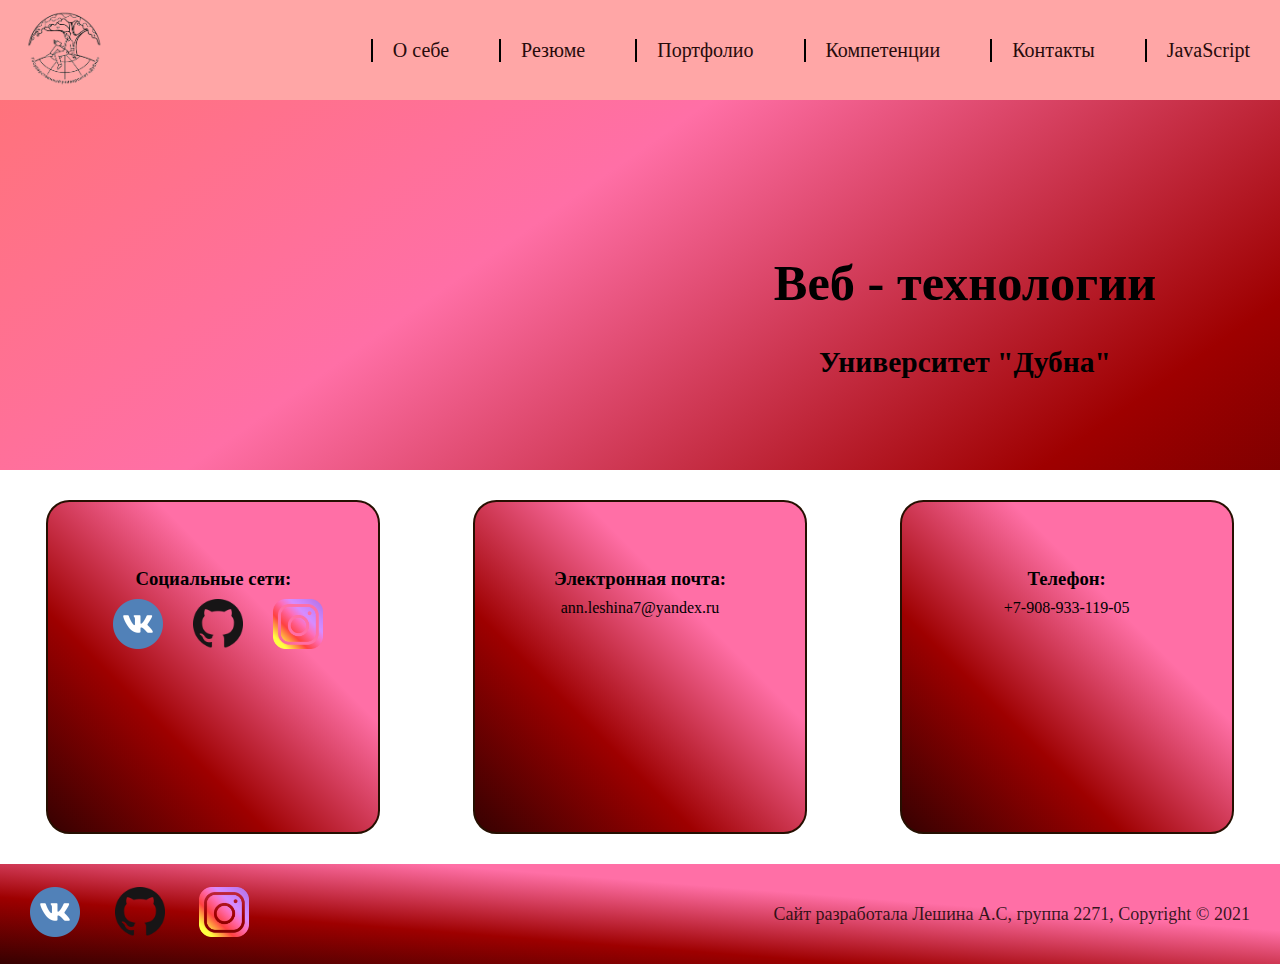
<file: Site/Pages/contacts.html>
<!DOCTYPE html>
<html lang="en">
<head>
    <meta charset="UTF-8">
    <meta http-equiv="X-UA-Compatible" content="IE=edge">
    <meta name="viewport" content="width=device-width, initial-scale=1.0">
    <title>Document</title>
    <link rel="stylesheet" href="../css/style.css">
</head>
<body>
    <header class="header">
        <div class="header_wrapper">
            <div class="header_logo"><a href="../index.html"><img src="../img/logo_.png" alt="Логотип" width="80"></a></div>
            <nav class="header_nav">           
                <ul class="header_menu">
                    <li class="header_item "><a class = "a_underline" href="../pages/self.html">О себе</a></li>
            <li class="header_item "><a class = "a_underline" href="../pages/resume.html"  target="_blank">Резюме</a></li>
            <li class="header_item "><a class = "a_underline" href="../pages/portfolio.html">Портфолио</a></li>
            <li class="header_item "><a class = "a_underline" href="../index.html#comp">Компетенции</a></li>
            <li class="header_item"><a class = "a_underline" href="../pages/contacts.html">Контакты</a></li>
            <li class="header_item_last "><a class = "a_underline" href="../pages/js.html">JavaScript</a></li>
                </ul>
            </nav>
            </div>
            <div class="header_preview">
                <h1>Веб - технологии</h1>
                <h3>Университет "Дубна"</h3>
                </div>
    </header>
    <main>
    
        <div class="wrapper_for_cont">

        <section class="items">
            <h3>Социальные сети:</h3> 
            <div class="contact_icons">
        <a class="footer_ico" href=""><img src="../img/vk.png" alt="Вконтакте" width="50"></a>
        <a class="footer_ico" href=""><img src="../img/GitHub-Mark-64px.png" alt="GitHub" width="50"></a>
        <a class="footer_ico" href=""><img src="../img/inst.png" alt="Инстаграм" width="50"></a>
           </div>
        </section>

        <section class="items">
            <h3>Электронная почта:</h3>
            <div> ann.leshina7@yandex.ru </div>
        </section>

        <section class="items">
            <h3 class="h3_tel">Телефон:</h3>
            <div>+7-908-933-119-05</div>
        </section>

    </div> 

        <!-- <section>
            <h1>Хранение LocalStorage</h1>
            <div class="out"></div>
            <script>
                window.addEventListener('storage', function(e){
                    console.log('change');
                    document.querySelector('.out').textContent = localStorage.getItem('b1');
                })
            </script>
        </section> -->
    </main>

    <footer>
        <div class="footer_wrapper">
    <p class="footer_all_icons">       
        <a class="footer_ico" href="https://vk.com/unidubna_official"><img src="../img/vk.png" alt="Вконтакте" width="50"></a>
        <a class="footer_ico" href="https://github.com/"><img src="../img/GitHub-Mark-64px.png" alt="GitHub" width="50"></a>
        <a class="footer_ico" href="https://www.instagram.com/unidubna_official/"><img src="../img/inst.png" alt="Инстаграм" width="50"></a>
    </p>
    
        <p class="footer_text">Cайт разработала Лешина А.С, группа 2271, Copyright © 2021</p> 
    </div>
    </footer>
</body>
</html>
</file>
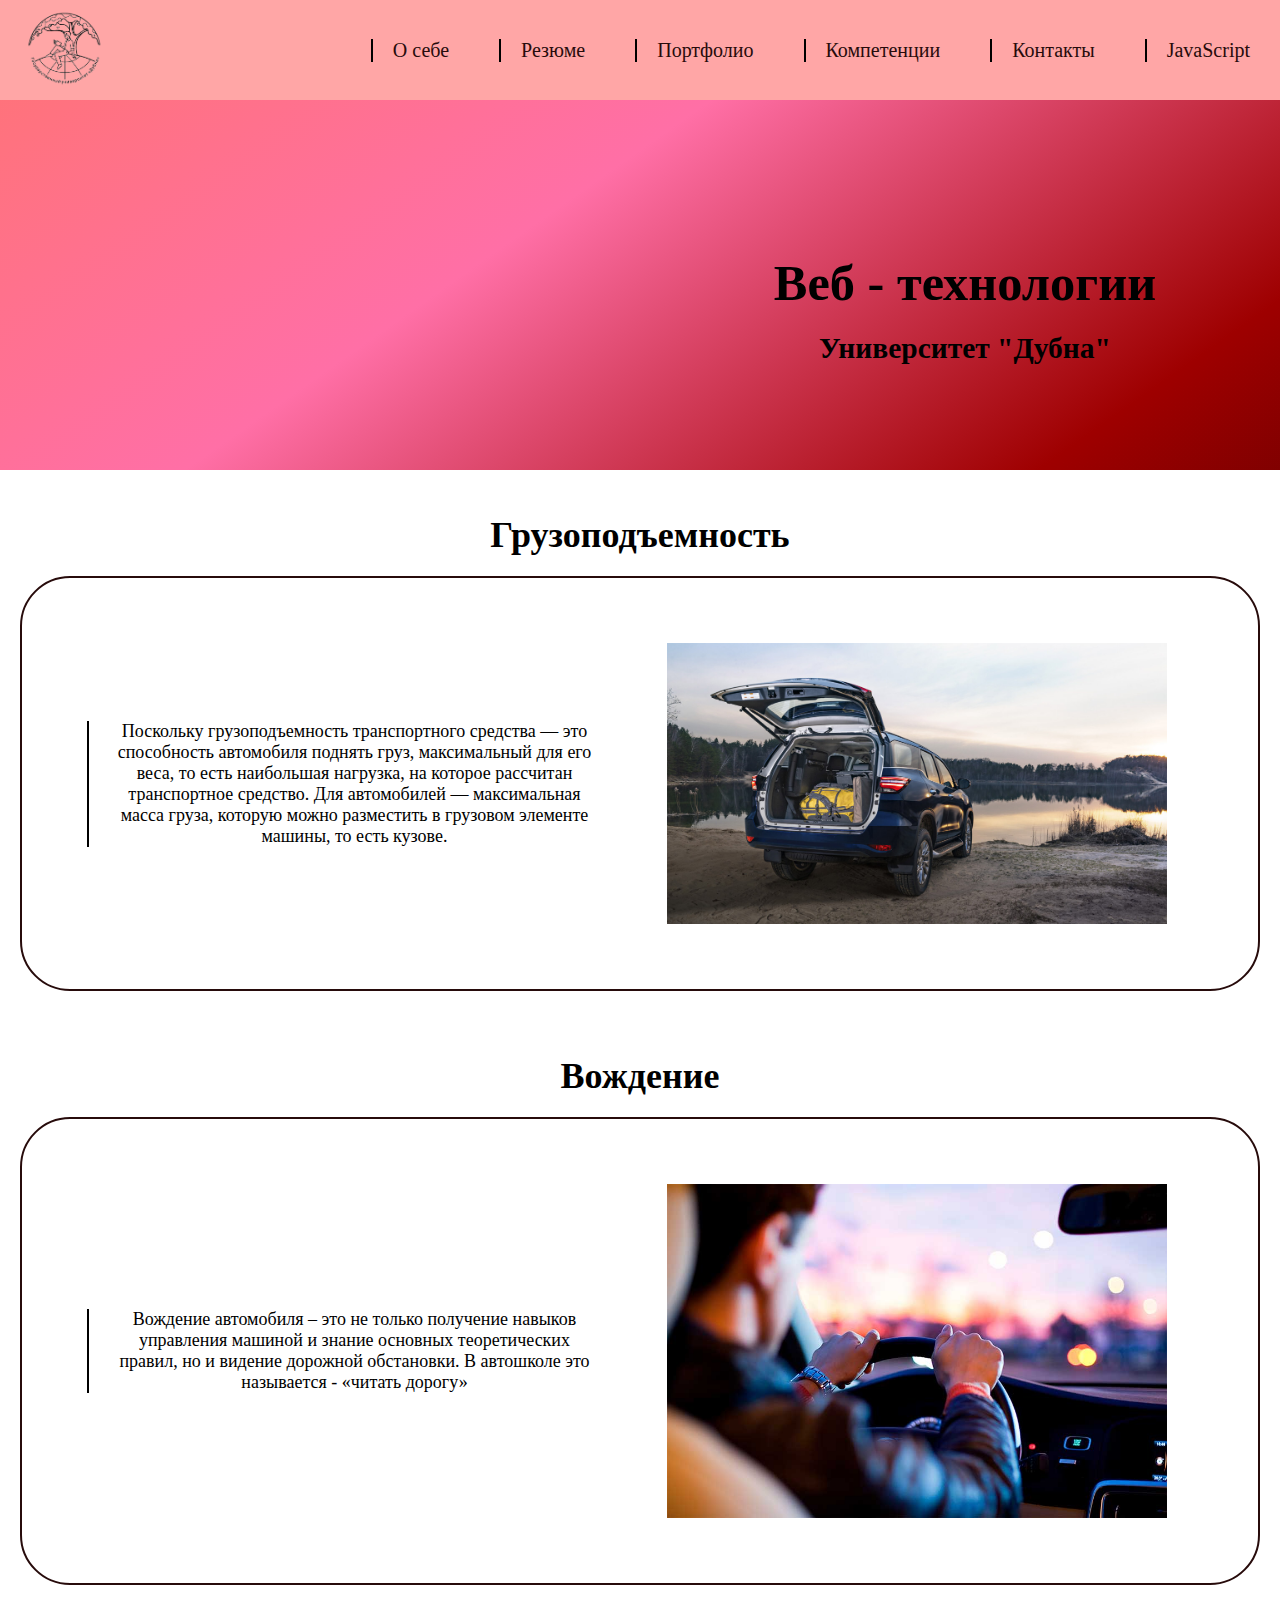
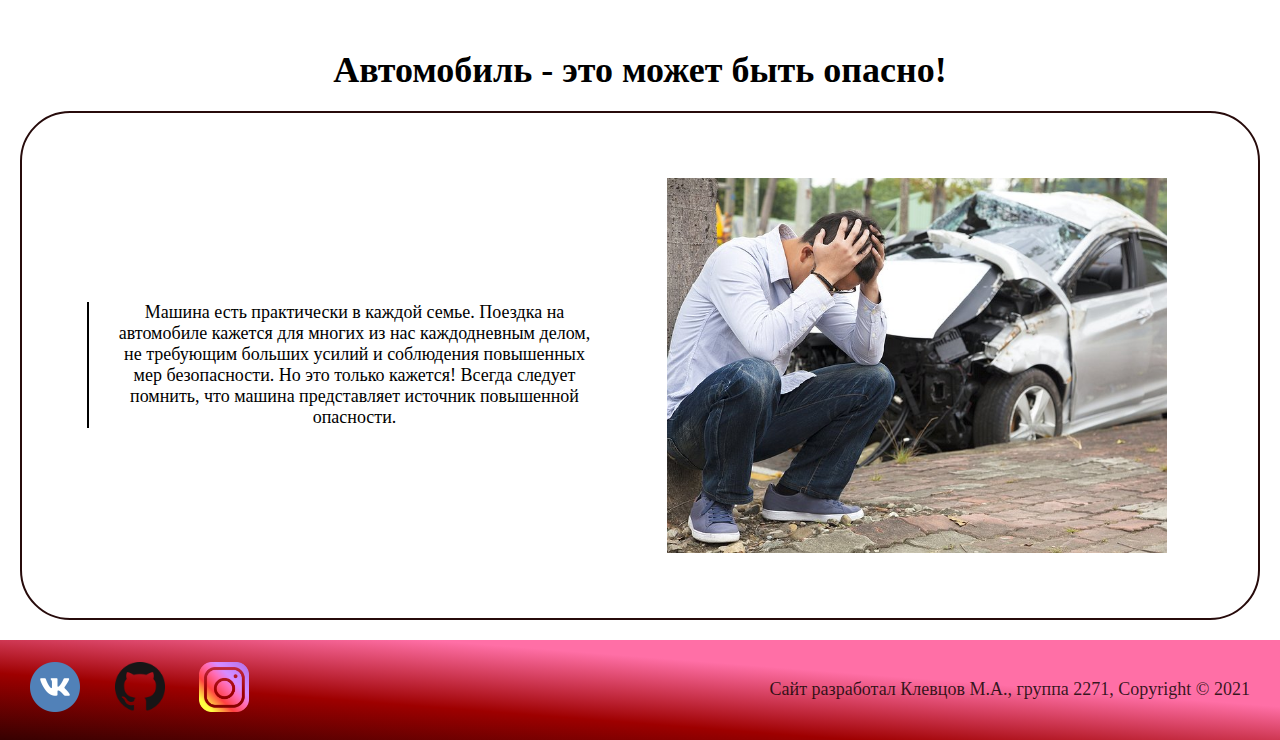
<file: Site/Pages/Portfolio.html>
<!DOCTYPE html>
<html lang="en">
<head>
    <meta charset="UTF-8">
    <meta http-equiv="X-UA-Compatible" content="IE=edge">
    <meta name="viewport" content="width=device-width, initial-scale=1.0">
    <link rel="stylesheet" href="../css/style.css">
    <title>Document</title>
    <style>
         .wrapper{
            display: grid;
            grid-template-columns: repeat(2,1fr);
            justify-items: center; 
            align-items: center;
            border: 2px solid #270b0b;
            border-radius: 50px;
            padding: 65px;
        }
        .item{
            grid-column: span 1;
            margin-bottom: 20px;
            margin-top: 20px;}
        h1{
            text-align: center;
            margin-bottom: 20px;
        }
    </style>
</head>
<body>
    <header class= "header">
        <div class="header_wrapper">
        <div class="header_logo"><a href="../index.html"><img src="../img/logo_.png" alt="Логотип" width="80"></a></div>
        <nav class="header_nav">           
            <ul class="header_menu">
                <li class="header_item "><a class = "a_underline" href="../pages/self.html">О себе</a></li>
                <li class="header_item "><a class = "a_underline" href="../pages/resume.html"  target="_blank">Резюме</a></li>
                <li class="header_item "><a class = "a_underline" href="../pages/portfolio.html">Портфолио</a></li>
                <li class="header_item "><a class = "a_underline" href="../index.html#comp">Компетенции</a></li>
                <li class="header_item"><a class = "a_underline" href="../pages/contacts.html">Контакты</a></li>
                <li class="header_item_last "><a class = "a_underline" href="../pages/js.html">JavaScript</a></li>
            </ul>
        </nav>
        </div>
        <div class="header_preview">
        <h1>Веб - технологии</h1>
        <h3>Университет "Дубна"</h3>
        </div>
    </header>
    <section>
        <h1>Грузоподъемность</h1>
        <div class="wrapper">
       <p class="item"> Поскольку грузоподъемность транспортного средства — это 
           способность автомобиля поднять груз, максимальный для его веса, то есть наибольшая нагрузка, 
           на которое рассчитан транспортное средство. Для автомобилей — максимальная масса груза, которую можно разместить 
           в грузовом элементе машины, то есть кузове.</p>
       <img class="item1" src="../img/gruz.jpg" alt="Грузоподъемность" width="500" >
    </div>
</section>
<section>
        <h1>Вождение</h1>
        <div class="wrapper">
            <p class="item"> Вождение автомобиля – это не только получение навыков управления машиной и знание основных теоретических правил, но и видение дорожной обстановки. 
                В автошколе это называется - «читать дорогу»</p>
            <img class="item1" src="../img/vozhedie.jpg" alt="Вождение" width="500" >
       
    </div>
</section>
    <section>
        <h1>Автомобиль - это может быть опасно!</h1>
        <div class="wrapper">
       <p class="item"> Машина есть практически в каждой семье. Поездка на автомобиле кажется для многих из нас каждодневным делом, не требующим больших усилий и соблюдения повышенных мер безопасности.
            Но это только кажется! Всегда следует помнить, что машина представляет источник повышенной опасности. </p>
       <img class="item1" src="../img/opasno.jpg" alt="ДТП" width="500" >
    </div>
</section>
<footer>
    <div class="footer_wrapper">
<p class="footer_all_icons">       
    <a class="footer_ico" href="https://vk.com/unidubna_official"><img src="../img/vk.png" alt="Вконтакте" width="50"></a>
    <a class="footer_ico" href="https://github.com/"><img src="../img/GitHub-Mark-64px.png" alt="GitHub" width="50"></a>
    <a class="footer_ico" href="https://www.instagram.com/unidubna_official/"><img src="../img/inst.png" alt="Инстаграм" width="50"></a>
</p>

    <p class="footer_text">Cайт разработал Клевцов М.А., группа 2271, Copyright © 2021</p> 
</div>
</footer>
</body>
</html>
</file>
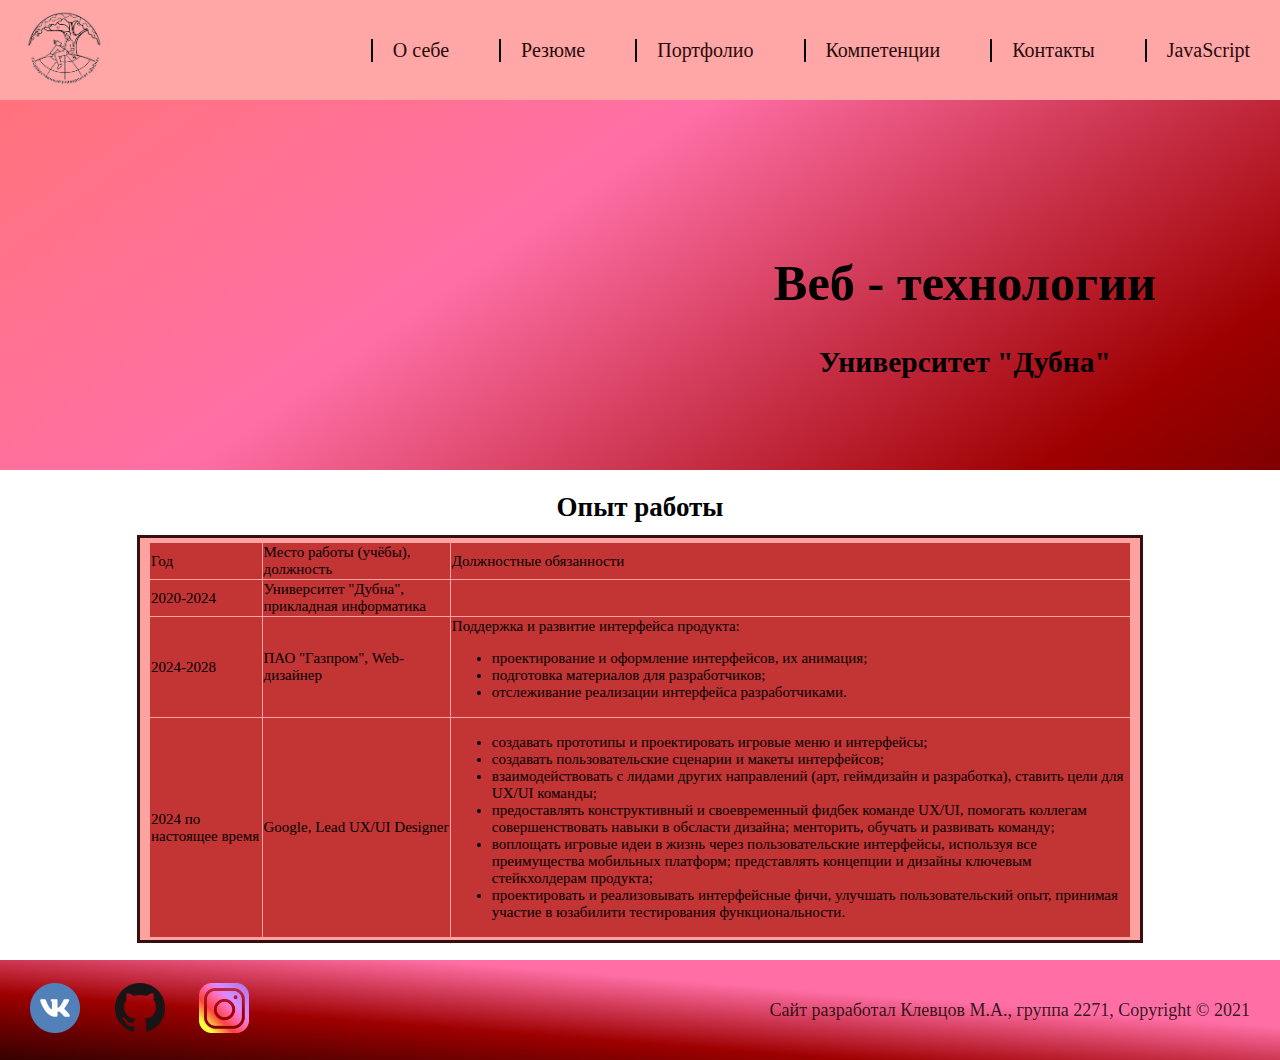
<file: Site/Pages/resume.html>
<!DOCTYPE html>
<html lang="en">
<head>
    <meta charset="UTF-8">
    <meta http-equiv="X-UA-Compatible" content="IE=edge">
    <meta name="viewport" content="width=device-width, initial-scale=1.0">
    <link rel="stylesheet" href="../css/style.css">
    <title>Резюме</title>
    <style>
    .td
    {
    background-color: #c33434;
    color: #000000;
    }
        table{
        margin: 0 auto; /* вырванивание по центру */ 
    }
    h2{
        text-align: center;
        margin-bottom: 10px;
    }
    h3{
        margin-top: 15px;
    }
    h2{
        margin-bottom: 15px;
    }
    .table_fon{
        background-color: #d8dde7;
    }
    .for_nazv{
       font-family:Cambria, Cochin, Georgia, Times, 'Times New Roman', serif;
    font-style:inherit;
    }
    </style>
</head>
<body>
    <header class="header">
        <div class="header_wrapper">
            <div class="header_logo"><a href="../index.html"><img src="../img/logo_.png" alt="Логотип" width="80"></a></div>
            <nav class="header_nav">           
                <ul class="header_menu">
                    <li class="header_item "><a class = "a_underline" href="../pages/self.html">О себе</a></li>
            <li class="header_item "><a class = "a_underline" href="../pages/resume.html"  target="_blank">Резюме</a></li>
            <li class="header_item "><a class = "a_underline" href="../pages/portfolio.html">Портфолио</a></li>
            <li class="header_item "><a class = "a_underline" href="../index.html#comp">Компетенции</a></li>
            <li class="header_item"><a class = "a_underline" href="../pages/contacts.html">Контакты</a></li>
            <li class="header_item_last "><a class = "a_underline" href="../pages/js.html">JavaScript</a></li>
                </ul>
            </nav>
            </div>
            <div class="header_preview">
                <h1>Веб - технологии</h1>
                <h3>Университет "Дубна"</h3>
                </div>
    </header>
    <table class= "table_fon" table width="1000px" border="2">
        <h2 class="for_nazv">Опыт работы</h2>
        <tr>
            <td class="td">Год</td>
            <td class="td">Место работы (учёбы), должность</td>
            <td class="td">Должностные обязанности</td>
        </tr>
        <tr>
            <td>2020-2024</td>
            <td colspan="1">Университет "Дубна", прикладная информатика</td>
        </tr>
        <tr>
            <td>2024-2028</td>
            <td>ПАО "Газпром", Web-дизайнер</td>
            <td >
                Поддержка и развитие интерфейса продукта:
            <ul>
                <li>проектирование и оформление интерфейсов, их анимация;</li>
                <li>подготовка материалов для разработчиков;</li>
                <li>отслеживание реализации интерфейса разработчиками.</li>
            </ul>
            </td>
        </tr>
        <tr>
            <td>2024 по настоящее время</td>
            <td>Google, Lead UX/UI Designer</td>
            <td>
                <ul>
                    <li>создавать прототипы и проектировать игровые меню и интерфейсы;</li>
                    <li>создавать пользовательские сценарии и макеты интерфейсов;</li>
                    <li>взаимодействовать с лидами других направлений (арт, геймдизайн и разработка), ставить цели для UX/UI команды;</li>
                    <li>предоставлять конструктивный и своевременный фидбек команде UX/UI, помогать коллегам совершенствовать навыки в обсласти дизайна; менторить, обучать и развивать команду;</li>
                    <li>воплощать игровые идеи в жизнь через пользовательские интерфейсы, используя все преимущества мобильных платформ; представлять концепции и дизайны ключевым стейкхолдерам продукта;</li>
                    <li>проектировать и реализовывать интерфейсные фичи, улучшать пользовательский опыт, принимая участие в юзабилити тестирования функциональности.</li>
                </ul>
            </td>
        </tr>
    </table>
    
    <footer>
        <div class="footer_wrapper">
    <p class="footer_all_icons">       
        <a class="footer_ico" href="https://vk.com/unidubna_official"><img src="../img/vk.png" alt="Вконтакте" width="50"></a>
        <a class="footer_ico" href="https://github.com/"><img src="../img/GitHub-Mark-64px.png" alt="GitHub" width="50"></a>
        <a class="footer_ico" href="https://www.instagram.com/unidubna_official/"><img src="../img/inst.png" alt="Инстаграм" width="50"></a>
    </p>
    
        <p class="footer_text">Cайт разработал Клевцов М.А., группа 2271, Copyright © 2021</p> 
    </div>
    </footer>
</body>
</html>
</file>
<file: Site/css/style.css>
html,
body {
  margin: 0;
  padding: 0;
}
html, body {
    width: 100%;
    height: 100%;
    font-family: "Georgia", serif;
}
h1, h3, h2, h4 {
    font-family: Cambria, Cochin, Georgia, Times, 'Times New Roman', serif;
    color: #000000;}

header{
    background-color: #ffa6a6;
    color: #000000;}  /*Цвет шрифта и фона меню*/
.header_wrapper{
    display:flex;/*Делает все элементы в блоке "резиновыми" блочными элементами*/
    flex-wrap: wrap; /*Блоки переносятся*/
    align-items: flex-end;/*Элементы выстраиваются от конца перпендикулярной оси*/
    justify-content: space-between;} /*Выравнивание по главной оси,распределение свободного места между собой*/
.header_nav{
    display: flex;
    flex-wrap: wrap;/*Блоки переносятся*/
    height:100px;/* высота блока */
    align-items: center;/* элементы выстраиваются по центру */
    justify-content: center;/* элементы выстраиваются по центру главной оси */}
.header_logo{
    display: flex;
    flex-wrap: wrap;/*Блоки переносятся*/
    flex-basis: 10%;/*размер flex-элемента по главной оси*/
    height:100px;/* высота блока */
    align-items: center; /* элементы выстраиваются по центру */
    justify-content: center;/* элементы выстраиваются по центру главной оси */
   }
.header_menu{
    display: flex;
    flex-wrap: wrap;}
.header_item{
    margin-right: 30px; /*Определяет пространство снаружи элемента справа*/
    border-width: 2px; /*Определяет толщину границы*/
    border-left-style: solid; /*полоса слева от названий пунктов меню*/
    padding-left:20px;  /*Определяет пространство внутри элемента слева*/
    padding-right: 20px;
    list-style-type: none;} /*Маркер не отображается*/
.header_item_last{/*Последний элемент меню JS*/
       text-decoration: none;/*Удаление линий, текст без подчеркивания*/
       list-style-type: none;
        margin-right: 15px;
        border-width: 2px;
        border-left-style: solid;
        padding-left:20px;
        padding-right: 15px;} 
.header_preview{ /*Оглавление */
   font-size: 140%;
   text-align: center;
   background-image: linear-gradient(to right bottom,#ff7373,#ff6fa6,#9e0000,#360101); /*создаем фон с помощью градиента*/
   height: 250px;
   background-repeat: no-repeat; /*Устанавливает одно фоновое изображение в элементе без его повторений*/
   background-position: left;/*позиция фона слева*/
   background-attachment: fixed; /*позиция фона неподвижна*/
   background-size: cover; /*Масштабирует изображение с сохранением пропорций так, чтобы его ширина или высота равнялась ширине или высоте блока*/
   padding-left: 650px;
   padding-top: 120px;
}
.a_underline {
    text-decoration: none;
    color: #270b0b;
    cursor:progress;
	line-height: 1; /*задаём высоту строки*/
    position: relative;}
.a_underline:after {
        display: block;
        position: absolute;
        left: 0; /* задаст направление подчёркивания */
        width: 0;/*задаст длинну линии до наведения курсора*/
        height: 2px; /*задаст ширину линии*/
        background-color: #270b0b; /*задаст цвет линии*/
        content: "";
        transition: width 0.5s ease-out; /*задаст время анимации*/
    }
.a_underline:hover:after,
.a_underline:focus:after {
        width: 100%; /*устанавливаем значение 100% для того, чтобы ссылка подчёркивалась полностью*/
    }    
    
body{

    --background-color: #270b0b;
    --text-color: rgb(218, 166, 212);
}
section{
    padding: 20px;
}
.polosa {background-color: #ff6fa6;}

footer{

    background-image: linear-gradient(to left bottom, #ff6fa6,#ff6fa6,#9e0000,#360101);
    color: #F2F2F2;
}
.footer_wrapper{
    display:flex;
    flex-wrap: wrap;
    align-items: flex-end;
    justify-content: space-between;
    height:100px;/* высота блока */
    align-items: center;}
.footer_ico{
    margin-right: 30px;
    border-width: 5px;}
.footer_all_icons{
    margin-left: 30px;
}
.footer_text{
    margin-right: 30px;
    color: rgba(15, 6, 6, 0.849);
}
.html_cards{display: grid;grid-template-columns: repeat(3,1fr);}
.cards{
    grid-column: span 1;
    margin-top: 15px;}
.spiski{
    display: grid;
    grid-template-columns: repeat(2,1fr); }
.one_spisok
{grid-column: span 1;
margin: 50px;}
.noselect{
    -moz-user-select: none;
    -webkit-user-select: none;
    -ms-user-select: none;
    -o-user-select: none;
    user-select: none;
}
.table_fon 
{
	margin-bottom: 20px;
	border: 10px solid #ffa2a2;
	border-top: 5px solid #ffa2a2;
	border-bottom: 3px solid #ffa2a2;
	border-collapse: collapse; 
	outline: 3px solid #360f0f;
	font-size: 15px;
	background: #c33434!important;
}
.wrapper{
    display: grid;
    grid-template-columns: repeat(1,2fr);
    justify-items:center; 
    align-items:center;
}
.item{
    grid-column: span 1;
    margin-bottom: 20x;
    margin-right: 20px;
    border-width: 2px;
    border-left-style: solid;
    padding-left:20px;
    padding-right: 20px;
    border-width: 2px;
    text-align: center;
  
}
h3{
    margin-top: 1px;
}
h2{
    margin-bottom: 10px;
}
button{
    margin-top: 20px;
}
.header_nav{
    font-size: 20px;
    font-family: Cambria, Cochin, Georgia, Times, 'Times New Roman', serif;
}

.one{
    font-family: Cambria, Cochin, Georgia, Times, 'Times New Roman', serif;
    color: #ff77f8;
}
.spiski{
    background-color: #ff77f8;
}
.items{
    background-image: linear-gradient(to left bottom, #ff6fa6,#ff6fa6,#9e0000,#360101);
}
.wrapper{
    display: grid;
    grid-template-columns: repeat(2,1fr);
    justify-items: center; 
}
.wrapper_for_cont{
    display: grid;
    grid-template-columns: repeat(3,1fr);
    justify-items: center; 
}
.items{
    text-align: center;
    width: 200px;
    height: 200px;
    border-bottom:  2px solid #260F01;
    border-top:  2px solid #260F01;
    border-left:  2px solid #260F01;
    border-right:  2px solid #260F01;
    border-radius: 7%;
    padding: 65px;
    grid-column: span 1;
    margin: 30px;
    font-size:medium;}

    h3{
        margin-bottom: 9px;
    }
    .h3_tel{
        margin-bottom: 9px;
    }
    .contact_icons{
        display: grid;
    grid-template-columns: repeat(3,1fr);
    justify-items: center;
    }
    .item1{
        padding-left: 1px;  
    }
    body{
        font-family: 'Alegoreya Sans SC';
        font-style: normal;
        font-size: 18px;
        line-height: normal;
        font-weight: normal;
        --background-color: rgb(255, 255, 255);
        --text-color: black;
    }
    main{
        background: var(--background-color);
        color: var(--text-color);
    }
    :root{
        --dark-background-color: rgb(4, 6, 107);
        --dark-text-color:rgb(153, 163, 6);
    }
    body.theme-dark{
        --background-color: var(--dark-background-color);
        --text-color:var(--dark-text-color);
    }
    @media (prefers-color-scheme: dark) {
        body.theme-auto{
            --background-color: var(--dark-background-color);
            --text-color:var(--dark-text-color);
        }
    }
   .items2{
    --background-color: #1b1919 (--dark-background-color);
   }
</file>
